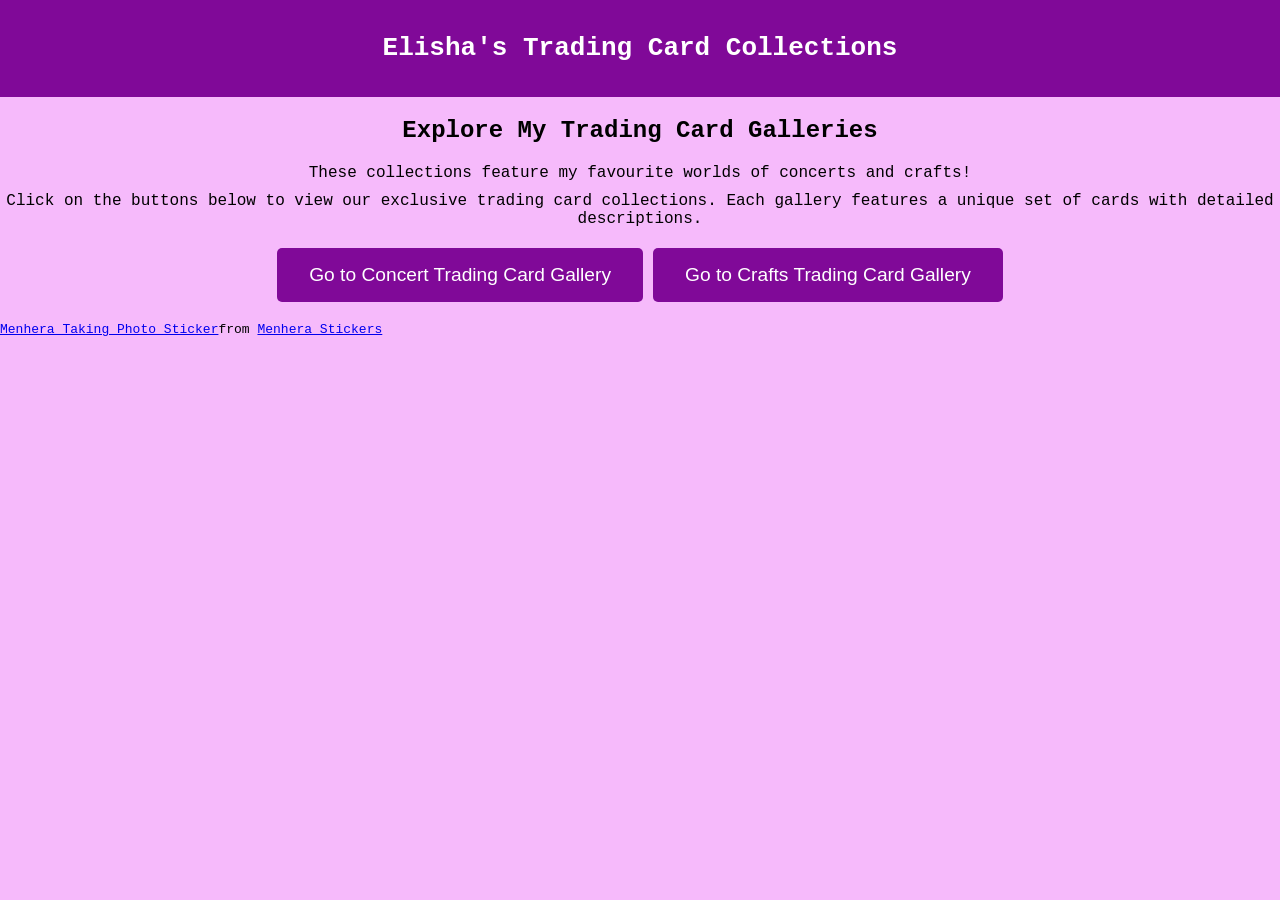
<file: index.html>
<!DOCTYPE html>
<html lang="en">
<head>
    <meta charset="UTF-8">
    <meta name="viewport" content="width=device-width, initial-scale=1.0">
    <title>Home Page</title>
    <link rel="stylesheet" href="indexstyle.css">
</head>
<body>
    <header>
        <h1>Elisha's Trading Card Collections</h1>
    </header>
    <main>
        <div class="description">
            <h2>Explore My Trading Card Galleries</h2>
            <p>These collections feature my favourite worlds of concerts and crafts! </p>
            <p>Click on the buttons below to view our exclusive trading card collections. Each gallery features a unique set of cards with detailed descriptions.</p>
        </div>
        <div class="button-container">
            <button onclick="location.href='gallery1final.html'">Go to Concert Trading Card Gallery</button>
            <button onclick="location.href='gallery2final.html'">Go to Crafts Trading Card Gallery</button>
        </div>
        <div class="tenor-gif-embed" data-postid="15605188" data-share-method="host" data-aspect-ratio="1.23552" data-width="100%"><a href="https://tenor.com/view/menhera-taking-photo-gif-15605188">Menhera Taking Photo Sticker</a>from <a href="https://tenor.com/search/menhera-stickers">Menhera Stickers</a></div> <script type="text/javascript" async src="https://tenor.com/embed.js"></script>
    </main>
</body>
</html>
</file>
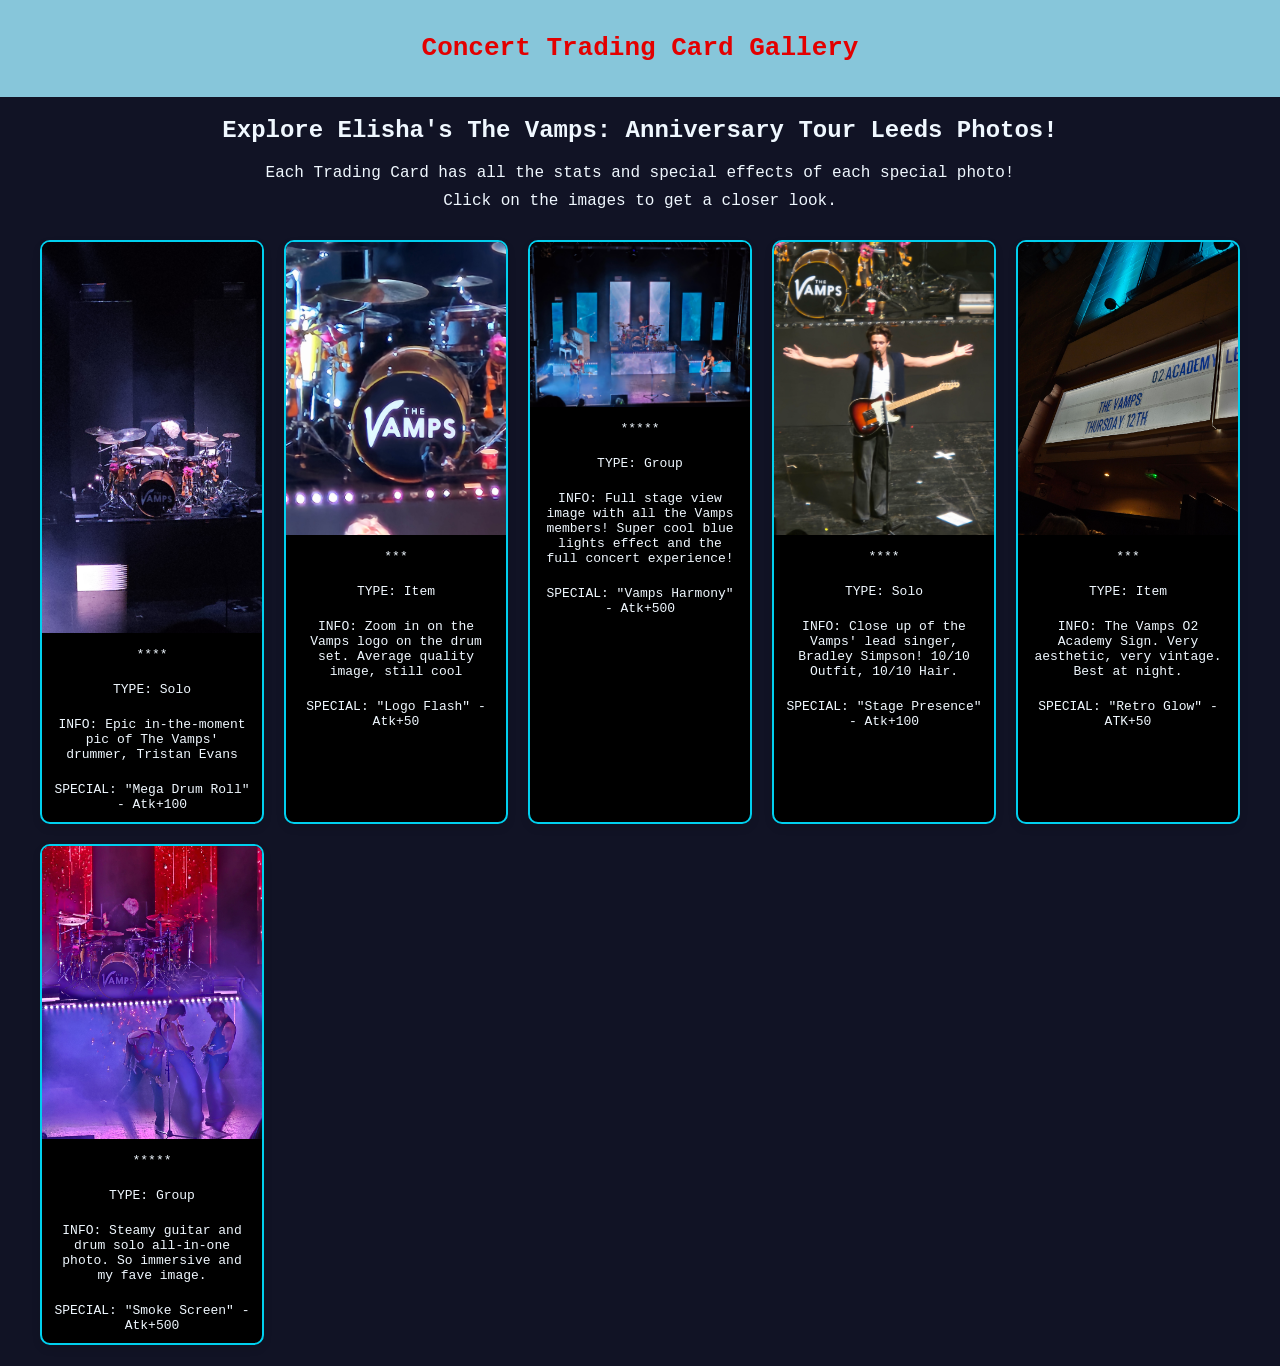
<file: gallery1final.html>
<!DOCTYPE html>
<html lang="en">
<head>
    <meta charset="UTF-8">
    <meta name="viewport" content="width=device-width, initial-scale=1.0">
    <title>Trading Card Gallery</title>
    <link rel="stylesheet" href="gallery1style.css">
</head>
<body>
    <header>
        <h1>Concert Trading Card Gallery</h1>
    </header>
    <main>
        <div class="description">
            <h2>Explore Elisha's The Vamps: Anniversary Tour Leeds Photos!</h2>
            <p>Each Trading Card has all the stats and special effects of each special photo! </p>
            <p>Click on the images to get a closer look.</p>
        </div>
        <div class="gallery">
            <div class="gallery-item">
                <a href="card1.jpg" target="_blank">
                    <img src="card1.jpg" alt="Card 1">
                </a>
                <p>****</p>
                <p>TYPE: Solo</p>
                <p>INFO: Epic in-the-moment pic of The Vamps' drummer, Tristan Evans</p>
                <p>SPECIAL: "Mega Drum Roll" - Atk+100</p>
            </div>
            <div class="gallery-item">
                <a href="card2.jpg" target="_blank">
                    <img src="card2.jpg" alt="Card 2">
                </a>
                <p>***</p>
                <p>TYPE: Item</p>
                <p>INFO: Zoom in on the Vamps logo on the drum set. Average quality image, still cool</p>
                <p>SPECIAL: "Logo Flash" - Atk+50</p>
            </div>
            <div class="gallery-item">
                <a href="card3.jpg" target="_blank">
                    <img src="card3.jpg" alt="Card 3">
                </a>
                <p>*****</p>
                <p>TYPE: Group</p>
                <p>INFO: Full stage view image with all the Vamps members! Super cool blue lights effect and the full concert experience!</p>
                <p>SPECIAL: "Vamps Harmony" - Atk+500</p>
            </div>
            <div class="gallery-item">
                <a href="card4.jpg" target="_blank">
                    <img src="card4.jpg" alt="Card 4">
                </a>
                <p>****</p>
                <p>TYPE: Solo</p>
                <p>INFO: Close up of the Vamps' lead singer, Bradley Simpson! 10/10 Outfit, 10/10 Hair.</p>
                <p>SPECIAL: "Stage Presence" - Atk+100</p>
            </div>
            <div class="gallery-item">
                <a href="card5.jpg" target="_blank">
                    <img src="card5.jpg" alt="Card 5">
                </a>
                <p>***</p>
                <p>TYPE: Item</p>
                <p>INFO: The Vamps O2 Academy Sign. Very aesthetic, very vintage. Best at night.</p>
                <p>SPECIAL: "Retro Glow" - ATK+50</p>
            </div>
            <div class="gallery-item">
                <a href="card6.jpg" target="_blank">
                    <img src="card6.jpg" alt="Card 6">
                </a>
                <p>*****</p>
                <p>TYPE: Group</p>
                <p>INFO: Steamy guitar and drum solo all-in-one photo. So immersive and my fave image.</p>
                <p>SPECIAL: "Smoke Screen" - Atk+500</p>
            </div>
        </div>
    </main>
</body>
</html>
</file>
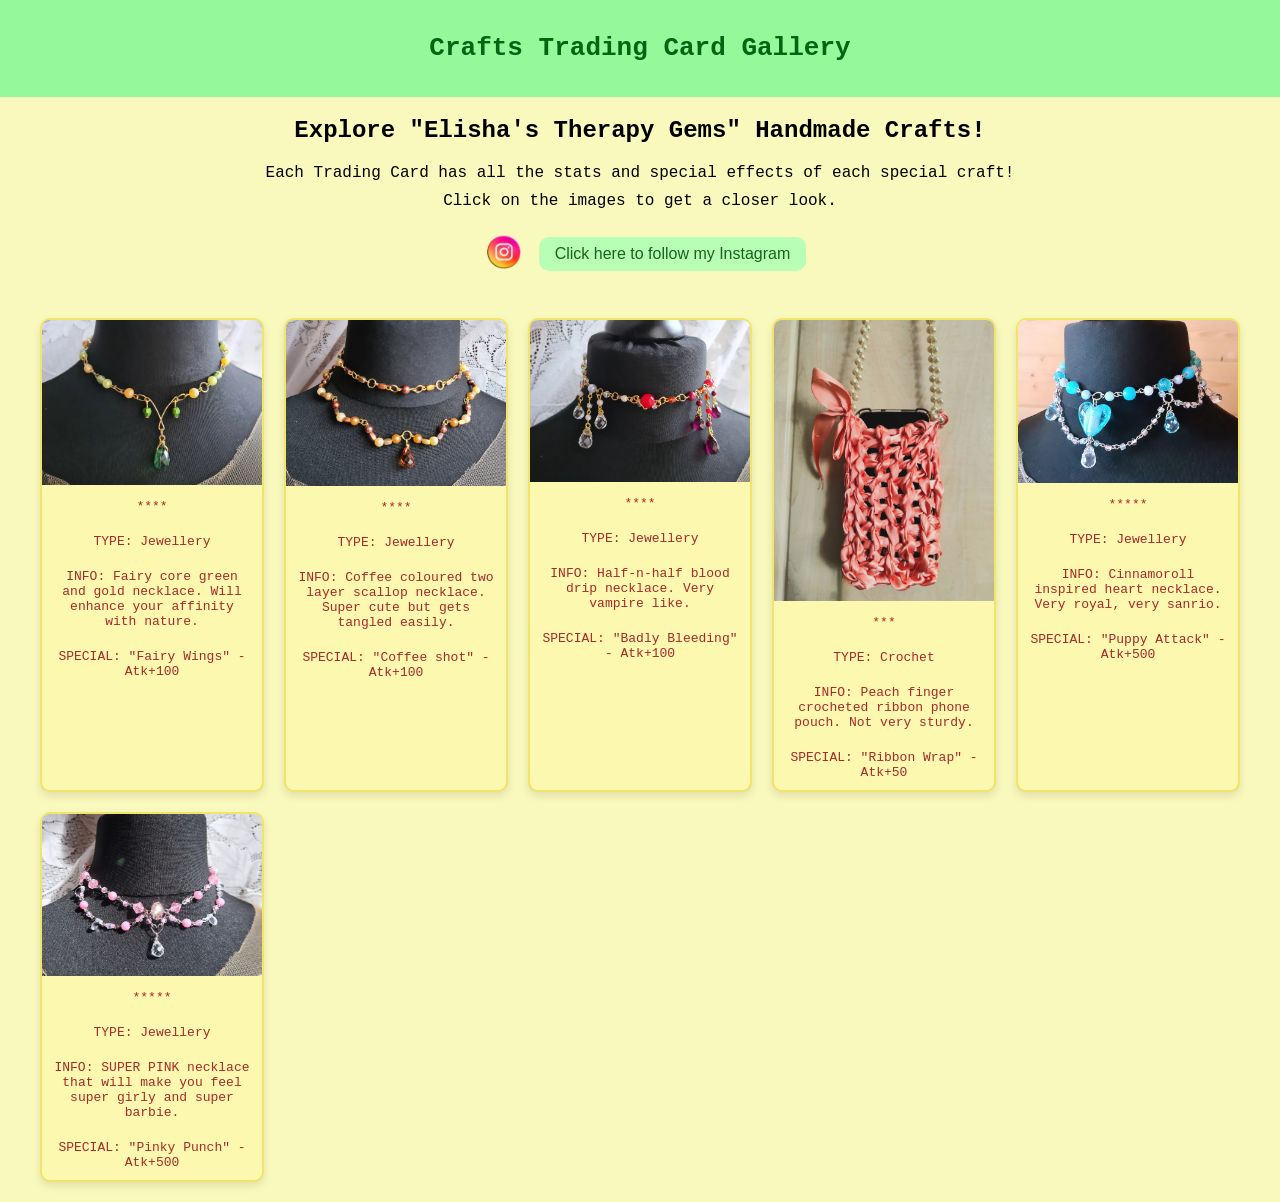
<file: gallery2final.html>
<!DOCTYPE html>
<html lang="en">
<head>
    <meta charset="UTF-8">
    <meta name="viewport" content="width=device-width, initial-scale=1.0">
    <title>Trading Card Gallery</title>
    <link rel="stylesheet" href="gallery2style.css">
</head>
<body>
    <header>
        <h1>Crafts Trading Card Gallery</h1>
    </header>
    <main>
        <div class="description">
            <h2>Explore "Elisha's Therapy Gems" Handmade Crafts!</h2>
            <p>Each Trading Card has all the stats and special effects of each special craft! </p>
            <p>Click on the images to get a closer look.</p>
        </div>
        <div class="social-media">
            <a href="https://www.instagram.com/elishastherapygems?igsh=MWI1ZHoweXNzejR3aQ==" target="_blank">
                <img src="ig.png" alt="Instagram">
            </a>
            <button onclick="location.href='https://www.instagram.com/yourprofile'" target="_blank">Click here to follow my Instagram</button>
        </div>
        <div class="gallery">
            <div class="gallery-item">
                <a href="craft1.jpg" target="_blank">
                    <img src="craft1.jpg" alt="Card 1">
                </a>
                <p>****</p>
                <p>TYPE: Jewellery</p>
                <p>INFO: Fairy core green and gold necklace. Will enhance your affinity with nature.</p>
                <p>SPECIAL: "Fairy Wings" - Atk+100</p>
            </div>
            <div class="gallery-item">
                <a href="craft2.jpg" target="_blank">
                    <img src="craft2.jpg" alt="Card 2">
                </a>
                <p>****</p>
                <p>TYPE: Jewellery</p>
                <p>INFO: Coffee coloured two layer scallop necklace. Super cute but gets tangled easily.</p>
                <p>SPECIAL: "Coffee shot" - Atk+100</p>
            </div>
            <div class="gallery-item">
                <a href="craft3.jpg" target="_blank">
                    <img src="craft3.jpg" alt="Card 3">
                </a>
                <p>****</p>
                <p>TYPE: Jewellery</p>
                <p>INFO: Half-n-half blood drip necklace. Very vampire like.</p>
                <p>SPECIAL: "Badly Bleeding" - Atk+100</p>
            </div>
            <div class="gallery-item">
                <a href="craft4.jpg" target="_blank">
                    <img src="craft4.jpg" alt="Card 4">
                </a>
                <p>***</p>
                <p>TYPE: Crochet</p>
                <p>INFO: Peach finger crocheted ribbon phone pouch. Not very sturdy.</p>
                <p>SPECIAL: "Ribbon Wrap" - Atk+50</p>
            </div>
            <div class="gallery-item">
                <a href="craft5.jpg" target="_blank">
                    <img src="craft5.jpg" alt="Card 5">
                </a>
                <p>*****</p>
                <p>TYPE: Jewellery</p>
                <p>INFO: Cinnamoroll inspired heart necklace. Very royal, very sanrio.</p>
                <p>SPECIAL: "Puppy Attack" - Atk+500</p>
            </div>
            <div class="gallery-item">
                <a href="craft6.jpg" target="_blank">
                    <img src="craft6.jpg" alt="Card 6">
                </a>
                <p>*****</p>
                <p>TYPE: Jewellery</p>
                <p>INFO: SUPER PINK necklace that will make you feel super girly and super barbie.</p>
                <p>SPECIAL: "Pinky Punch" - Atk+500</p>
            </div>
        </div>
    </main>
</body>
</html>
</file>
<file: indexstyle.css>
body {
    font-family: monospace;
    margin: 0;
    padding: 0;
    display: flex;
    flex-direction: column;
    align-items: center;
    background-color: #f6bafb; 
}

header {
    background-color: #800998;
    color: white;
    padding: 1rem;
    width: 100%;
    text-align: center;
}

.description {
    text-align: center;
    margin: 10px 0; /* Reduced margin */
}

.description h2 {
    margin: 20px;
    font-size: 1.5rem;
}

.description p {
    margin: 5px 0 10px; /* Reduced margin */
    font-size: 1rem;
}


.button-container {
    display: flex;
    justify-content: center;
    align-items: center;
    gap: 10px; /* Reduced gap between buttons */
    margin-top: 20px; 
    margin-bottom: 20px;
}

button {
    padding: 1rem 2rem;
    font-size: 1.2rem;
    background-color: #800998;
    color: white;
    border: none;
    border-radius: 5px;
    cursor: pointer;
    transition: background-color 0.3s;
}

button:hover {
    background-color: #480651;
}

.tenor-gif-embed img {
    max-width: 100%;
    height: auto;
    margin: 20px 0;
}
</file>
<file: gallery1style.css>
/* styles.css */
body {
    font-family: monospace;
    margin: 0;
    padding: 0;
    display: flex;
    flex-direction: column;
    align-items: center;
    background-color: #111325; /* Yellow background */
}

header {
    background-color: #87c6da;
    color: rgb(227, 0, 0);
    padding: 1rem;
    width: 100%;
    text-align: center;
    text-decoration: wavy;
}

.description {
    text-align: center;
    margin: 10px 0;
    color:aliceblue
}

.description h2 {
    margin: 20px;
    font-size: 1.5rem;
}

.description p {
    margin: 5px 0 10px; /* Reduced margin */
    font-size: 1rem;
}

.gallery {
    display: grid;
    grid-template-columns: repeat(auto-fit, minmax(200px, 1fr));
    gap: 20px;
    padding: 20px;
    width: 100%;
    max-width: 1200px;
    justify-items: center; /* Center items horizontally */
}

.gallery-item {
    display: flex;
    flex-direction: column;
    align-items: center;
    background-color: rgb(0, 0, 0); /* White background for cards */
    border: 2px solid #00d0ef; /* Border around cards */
    border-radius: 10px; /* Rounded corners */
    box-shadow: 0 4px 8px rgba(0, 0, 0, 0.1); /* Subtle shadow */
    overflow: hidden;
    text-align: center;
}

.gallery-item img {
    width: 100%;
    height: auto;
    transition: transform 0.3s;
}

.gallery-item img:hover {
    transform: scale(1.1);
}

.gallery-item p {
    margin: 10px 0;
    padding: 0 10px;
    color: aliceblue;
}
</file>
<file: gallery2style.css>
/* styles.css */
body {
    font-family: monospace;
    margin: 0;
    padding: 0;
    display: flex;
    flex-direction: column;
    align-items: center;
    background-color: rgb(249, 249, 189); /* Yellow background */
}

header {
    background-color: #95f89a;
    color: rgb(3, 100, 18);
    padding: 1rem;
    width: 100%;
    text-align: center;
    text-decoration: wavy;
}

.description {
    text-align: center;
    margin: 10px 0; /* Reduced margin */
}

.description h2 {
    margin: 20px;
    font-size: 1.5rem;
}

.description p {
    margin: 5px 0 10px; /* Reduced margin */
    font-size: 1rem;
}

.social-media {
    margin: 20px 0; /* Margin for spacing */
    text-align: center;
    display:flex;
    justify-content: center;
    align-items: center;
    gap: 5px;
}

.social-media img {
    width: 60px; /* Size of the social media icon */
    height: auto;
}

.social-media button {
    padding: 0.5rem 1rem;
    font-size: 1rem;
    background-color: #b8ffb5;
    color: rgb(25, 98, 31);
    border: none;
    border-radius: 10px;
    cursor: pointer;
    transition: background-color 0.3s;
}

.social-media button:hover {
    background-color: #e3a762;
}

.gallery {
    display: grid;
    grid-template-columns: repeat(auto-fit, minmax(200px, 1fr));
    gap: 20px;
    padding: 20px;
    width: 100%;
    max-width: 1200px;
    justify-items: center; /* Center items horizontally */
}

.gallery-item {
    display: flex;
    flex-direction: column;
    align-items: center;
    background-color: rgb(253, 248, 175); /* White background for cards */
    border: 2px solid #f0e568; /* Border around cards */
    border-radius: 10px; /* Rounded corners */
    box-shadow: 0 4px 8px rgba(0, 0, 0, 0.1); /* Subtle shadow */
    overflow: hidden;
    text-align: center;
}

.gallery-item img {
    width: 100%;
    height: auto;
    transition: transform 0.3s;
}

.gallery-item img:hover {
    transform: scale(1.1);
}

.gallery-item p {
    margin: 10px 0;
    padding: 0 10px;
    color: brown;
}
</file>
